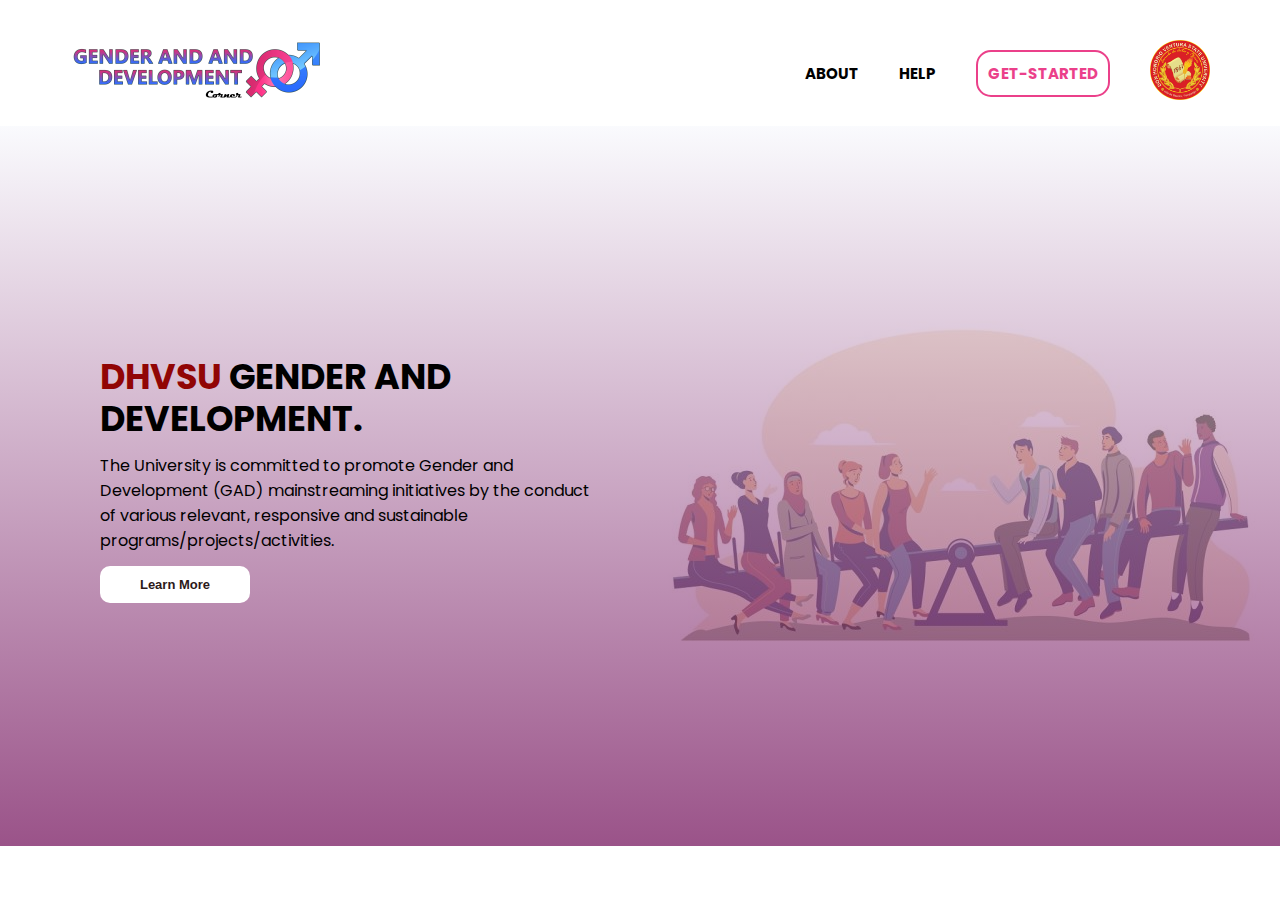
<file: index.html>
<!DOCTYPE html>
<html lang="en">
<head>
    <meta charset="UTF-8">
    <meta http-equiv="X-UA-Compatible" content="IE=edge">
    <meta name="viewport" content="width=device-width, initial-scale=1.0">
    <link rel="stylesheet" href="./style.css">
    <title> Gad Event Management System</title>
</head>
<body>
    <div class="container"> 
        <header id="nav-bar">
            <li class="logo"> <img src="./images/gender-and-development.png"  height="100px"></li>
            <li class="about"> About </li>
            <li class="help"> Help </li>
            <li class="get-started"> get-started </li>
            <li class="dhvsu-logo"> <img src="./images/dhvsu-logo.jpg" alt="dhvsu-logo"> </li>
        </header>
        <section id="main"> 
            <div class="text">
                <h1> <span> DHVSU </span> GENDER AND DEVELOPMENT. </h1>
                <p> The University is committed to promote Gender and Development (GAD) mainstreaming initiatives by the conduct of various relevant, responsive and sustainable programs/projects/activities. </p>
                <button class="button"> <a href="https://dhvsu.edu.ph/index.php/other-offices/gender-and-development" target="_blank"> Learn More </a></button>
            </div>
<!-- Login Student   -->
            <div class="form-wrapper">
            <div id="student-form">
                <div class="container-form">
                    <div class="close"> &times; </div>
                    <div class="text-form"> 
                        <img src="./images/login-form/user1.png" alt="user" height="90px">
                        <h3> Student </h3>  
                    </div>
                    <form action="#">
                        <div class="data">
                            <label> Email or Phone </label>
                            <input type="text">
                        </div>
                        <div class="data">
                            <label> Password </label>
                            <input type="password">
                        </div>
                        <div class="forgot-pass"><a href="#">Forgot Password?</a></div>
                        <div class="btn">
                            <div class="inner"></div>
                                <button type="submit"> login </button>
                        </div>
                        <div class="create">
                            <h1>  No Account? <a href="createaccount.html"> Create.</a>  </h1>
                        </div>
                        <div class="switch-user">
                            <h1> Not a student? Login in as <span class="student-switch"> Admin </span> </h1>
                        </div>
                    </form>
                </div>
            </div>

<!-- Admin Form -->
            <div id="admin-form">
                <div class="container-form">
                    <div class="close"> &times; </div>
                    <div class="text-form"> 
                        <img src="./images/login-form/admin.png" alt="user" height="90px">
                        <h3> Admin </h3>  
                    </div>
                    <form action="#">
                        <div class="data">
                            <label> Email or Phone </label>
                            <input type="text">
                        </div>
                        <div class="data">
                            <label> Password </label>
                            <input type="password">
                        </div>
                        <div class="forgot-pass"><a href="#">Forgot Password?</a></div>
                        <div class="btn">
                            <div class="inner"></div>
                                <button type="submit"> login </button>
                        </div>
                        <div class="create">
                            <h1>  No Account? <a href="createaccount.html"> Create.</a>  </h1>
                        </div>
                        <div class="switch-user">
                            <h1> Not a admin? Login in as <span class="switch-student"> Student </span> </h1>
                        </div>
                    </form>
                </div>
            </div>
        </div>
        </section>



        <!-- <section id="about-section">
            <div class="title"> 
                <h1> About GAD </h1>
            </div>
            <div class="about-tile">
                <div class="what">
                    <h1> What is Gender and Development? </h1>
                    <p> Philippine Commission on Women defined Gender and Development as the development perspective and process that is participatory and empowering, equitable, sustainable, free from violence, respectful of human rights, supportive of self-determination and actualization of human potentials.</p>
                </div>
            </div>

        </section>  -->
    </div>
       
<script src="./popup.js"> </script>  
</body>
</html>
</file>
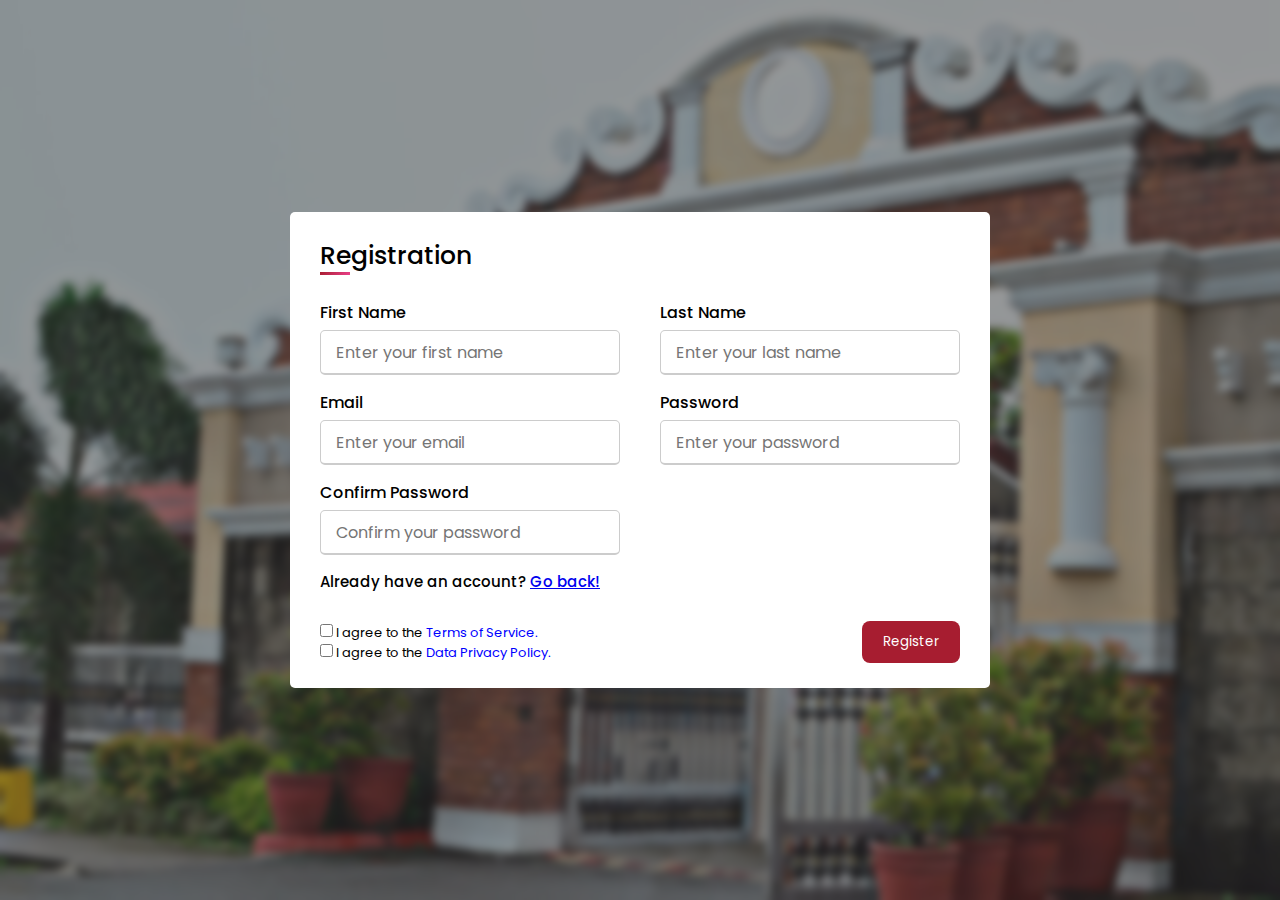
<file: createaccount.html>
<!DOCTYPE html>
<html lang="en">
<head>
    <meta charset="UTF-8">
    <meta http-equiv="X-UA-Compatible" content="IE=edge">
    <meta name="viewport" content="width=device-width, initial-scale=1.0">
    <link rel="stylesheet" href="./new.css">
    <title>Gad Event Management System</title>
</head>
<body>

    <div class="container">
        <div class="title"> Registration </div>
            <form action="#">
                <div class="user-details">
                    <div class="input-box">
                        <span class="details"> First Name </span>
                        <input type="text" placeholder="Enter your first name" required>
                    </div>
                    <div class="input-box">
                        <span class="details"> Last Name </span>
                        <input type="text" placeholder="Enter your last name" required>
                    </div>
                    <div class="input-box">
                        <span class="details"> Email </span>
                        <input type="text" placeholder="Enter your email" required>
                    </div>
                    
                    <div class="input-box">
                        <span class="details"> Password </span>
                        <input type="text" placeholder="Enter your password" required>
                    </div>
                    <div class="input-box">
                        <span class="details"> Confirm Password </span>
                        <input type="text" placeholder="Confirm your password" required>
                    </div>
                </div>
                

                    <div class="button">
                        <input type="submit" value="Register">
                    </div>

                    <div class="already-have">
                        <p> Already have an account? <a href="index.html"> Go back! </a></p>
                    </div>

                    <div class="privacy-setting">
                    <input type="checkbox" id="terms" name="vehicle1" value="terms">
                    <label for="terms">  I agree to the <span> Terms of Service. </span>  </label><br>
                    <input type="checkbox" id="policy" name="policy" value="policy">
                    <label for="policy"> I agree to the <span> Data Privacy Policy. </span> </label><br>       
                    </div>
                </div>
            </form>
    </div>
    
</body>
</html>
</file>
<file: style.css>
@import url('https://fonts.googleapis.com/css2?family=Noto+Sans:wght@100;300;400;500;600;700&family=Noto+Serif:wght@400;700&family=Oswald:wght@300;400;500;700&family=Poppins:ital,wght@0,100;0,300;0,400;0,500;0,700;1,500&display=swap');

 html, body {
    margin: 0;
    padding: 0;
    font-family: 'Oswald', sans-serif;
    font-family: 'Poppins', sans-serif;
} 

* {
    box-sizing: border-box;
    padding: 0;
    margin: 0;
}

/*  */
ul, li, a {
    list-style-type: none;
    text-decoration: none;
    color: inherit;
}

.container {
    display: grid;
    grid-template-rows: auto 80vh 1fr;
}

#nav-bar {
    display: flex;
    justify-content: center;
    align-items: center;
    text-transform: uppercase;
    padding: 20px 70px;
    padding-bottom: 0;
    font-weight: 700;
    font-size: 15px;
    cursor: pointer;
}
#nav-bar .logo {
    flex: 1;
}
#nav-bar .dhvsu-logo {
    margin-left: 40px;
}
#nav-bar .dhvsu-logo img{
    height: 60px;
}

#nav-bar .about, .help, .get-started {
    margin-left: 40px;
    
}

#nav-bar .get-started {
    border: 2px solid rgb(235, 64, 138);
    padding: 10px;
    border-radius: 15px;
    color: rgb(235, 64, 138);
    transition: .3s;
    
}

#nav-bar .get-started:hover {
    color: white;
    background-color: rgb(235, 64, 138);
    cursor: pointer;
}

#main {
    height: 80vh;
    background-image:
    linear-gradient(to bottom, rgba(245, 246, 252, 0.52), rgba(117, 19, 93, 0.73)),
    url('images/gender-equality.jpg');
    background-position: right;
    background-repeat: no-repeat;
    display: flex;
    align-items: center;
}

#main .text {
    max-width: 600px;
    padding-left: 100px;
    
}

#main .text h1 {
    font-size: 35px;
    line-height: 1.2;
    padding-bottom: 13px;
}
#main .text .button {
    margin: 13px auto;
    padding: 10px;
    font-weight: 900;
    font-size: 13px;
    background-color: #fff;
    color: rgb(44, 25, 25);
    border: 1px solid transparent;
    border-radius: 10px;
    width: 150px;
    transition: .4s;
}

span {
    color: rgb(145, 5, 5);
}

#main .text .button:hover {
    background-color:  rgb(44, 25, 25);
    color: #fff;
}

/* <-- form pop up -----> */
.form-wrapper {
    background-color: rgba(54, 52, 52, 0.5);
    backdrop-filter: blur(4px);
    position: fixed;
    top: 0;
    left: 0;
    width: 100%;
    height: 100%;
    display: none;
}
#student-form  {
    display: none;
 }

 #admin-form  {
    display: none;
 }

 #student-form a, #admin-form  a {
    color: rgb(14, 14, 207);
   
}

 #student-form span, #admin-form  span {
    color: rgb(184, 111, 23);
    text-decoration: underline;
    cursor: pointer;
 }

.container-form {
    position: absolute;
    position: fixed;
    top: 50%;
    left: 50%;
    transform: translate(-50%, -50%);
    opacity: 90%;
}

.container-form .close {
    position: absolute;
    font-size: 28px;
    font-weight: 700;
    top:3%;
    right: 5%;
    cursor: pointer;
}

.container-form {
    background: #fff;
    width: 410px;
    padding: 30px;
    box-shadow: 0 0 8px rgba(0, 0, 0, 0.1);
}

.container-form .text-form {
    font-size: 20px;
    font-weight: 600;
    text-align: center;
}

.container-form {
    margin-top: -20px;
}

.container-form .data {
    height: 45px;
    margin: 40px 0;
    width: 100%;
}


form .data input {
    height: 100%;
    width: 100%;
    padding-left: 10px;
    font-size: 17px;
    border: 1px solid lightgray;
}

form .data label {
    font-size: 18px;
}

form .btn {
    margin: 30px 0;
    height: 45px;
    width: 100%;

}

form .btn button {
    height: 100%;
    width: 100%;
    font-size: 18px;
    background-color: rgb(143, 27, 27);
    border: transparent;
    color: #fff;
    text-transform: uppercase;
}

form .create h1{
    font-size: 15px;
    font-weight: 500;
}

form .switch-user h1{
    font-size: 15px;
    font-weight: 500;
}
</file>
<file: new.css>
@import url('https://fonts.googleapis.com/css2?family=Noto+Sans:wght@100;300;400;500;600;700&family=Noto+Serif:wght@400;700&family=Oswald:wght@300;400;500;700&family=Poppins:ital,wght@0,100;0,300;0,400;0,500;0,700;1,500&display=swap');

* {
    margin: 0;
    padding: 0;
    box-sizing: border-box;
    font-family: 'Oswald', sans-serif;
    font-family: 'Poppins', sans-serif;
}

body {
    display: flex;
    height: 100vh;
    justify-content: center;
    align-items: center;
    background:linear-gradient(rgba(53, 51, 51, 0.5) 100%, rgba(173, 159, 159, 0.5)100%),url("./images/dhvsu.jpg");
    backdrop-filter: blur(4px);
    background-position: center;
    background-size: cover;

    
}
.container {
    max-width: 700px;
    
    width: 100%;
    background: #fff;
    padding: 25px 30px;
    border-radius: 5px;
}


.container .title {
    font-size: 25px;
    font-weight: 500;
    position: relative;
    margin-bottom: 25px;
}


.container .title::before{
    content: '';
    position: absolute;
    left: 0;
    bottom: 0;
    height: 3px;
    width: 30px;
    background: linear-gradient(135deg, #a71d30, rgb(235, 64, 138));

}

.container form .user-details {
    display: flex;
    flex-wrap: wrap;
   justify-content: space-between;
}

form .user-details .input-box {
    margin-bottom: 15px;
    width: calc(100% / 2 - 20px);
}

.user-details .input-box .details {
    display: block;
    font-weight: 500;
    margin-bottom: 5px;
}

.user-details .input-box input{
    height: 45px;
    width: 100%;
    outline: none;
    border-radius: 5px;
    border: 1px solid #ccc;
    padding-left: 15px;
    font-size: 16px;
    border-bottom-width: 2px;
    transition: all 0.3s ease;
    
}

.user-details .input-box input:focus,
.user-details .input-box input:valid {
    border-color: rgb(235, 64, 138);
}
form {
    position: relative;

}

form .button {
    position: absolute;
    right: 0;
    bottom: 0;
}

form .button input {
    padding: 10px 20px;
    border-radius: 8px;
    border: 1px solid transparent;
    background-color: #a71d30;
    color: #fff;
}

.already-have {
    font-size: 15px;
    font-weight: 500;
    padding-bottom: 30px;
}

.privacy-setting {
    font-size: 13px;
}

.privacy-setting span {
    color: blue;
}
</file>
